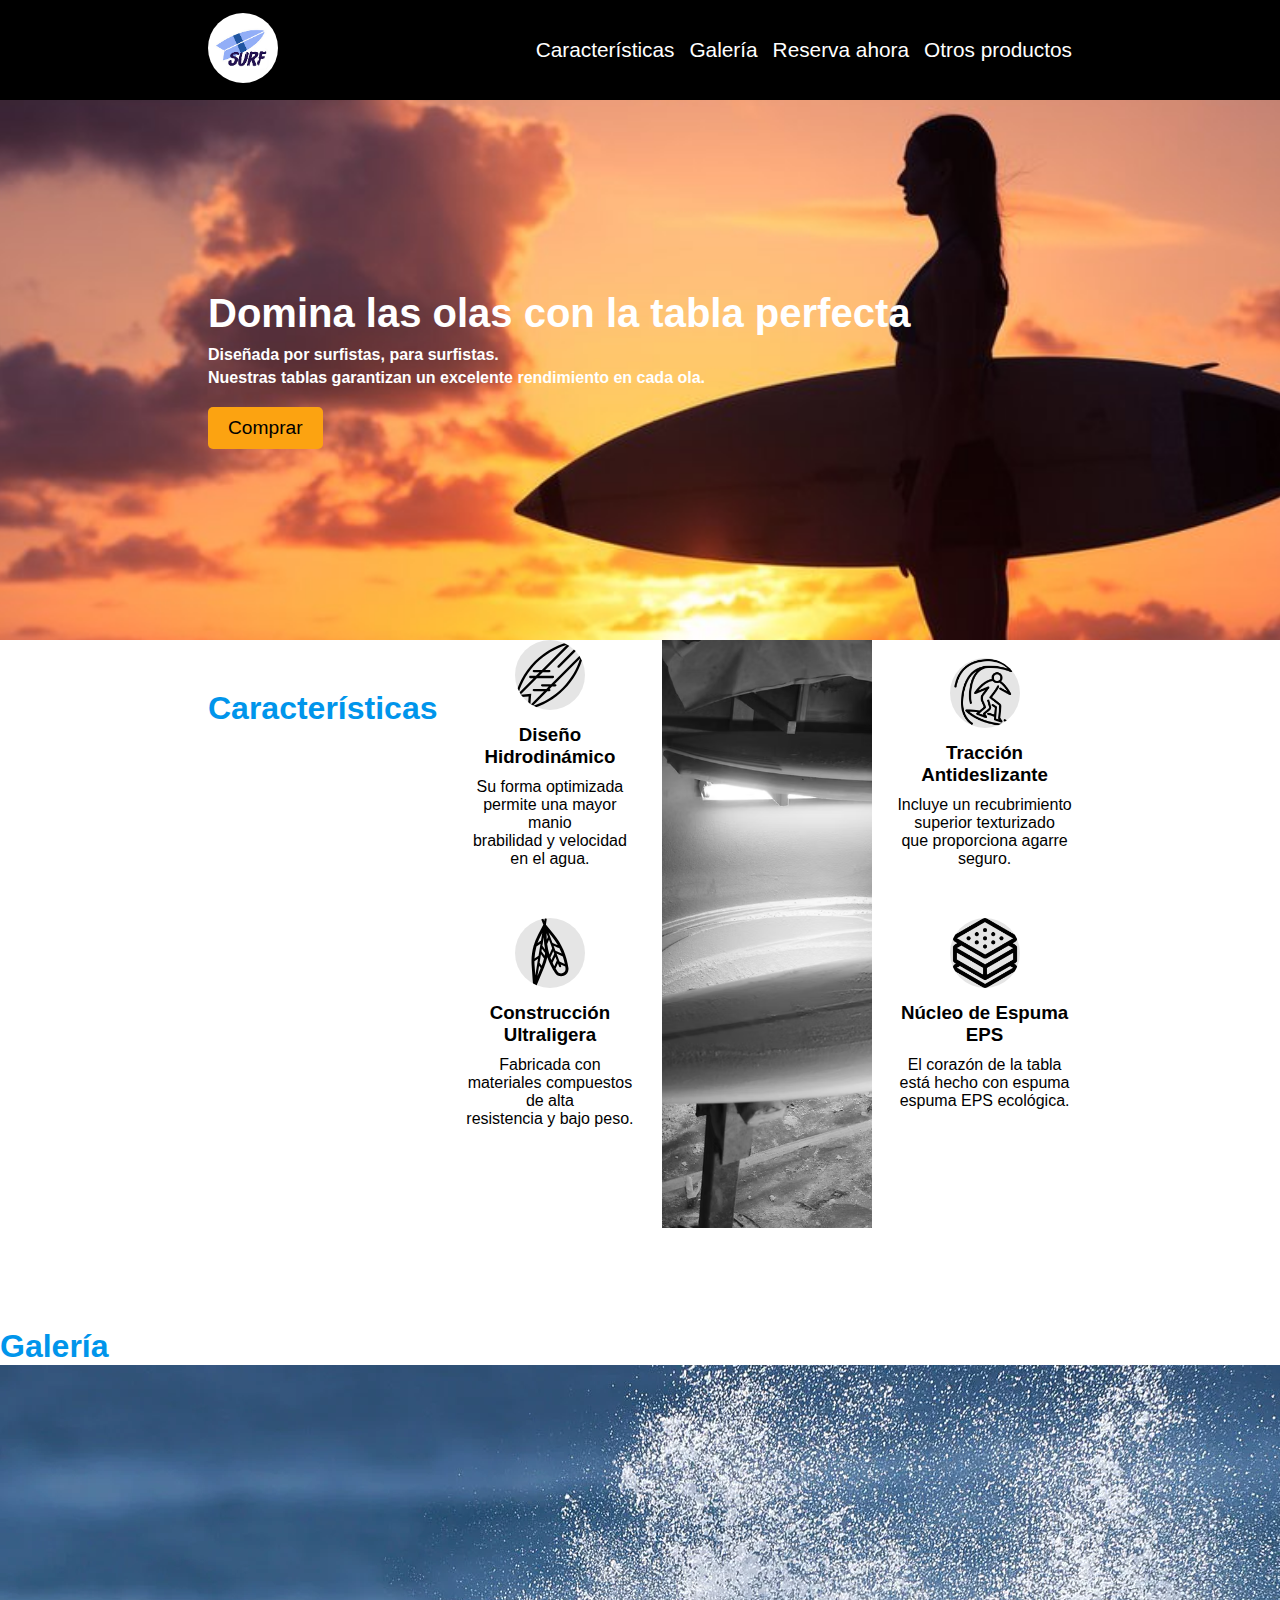
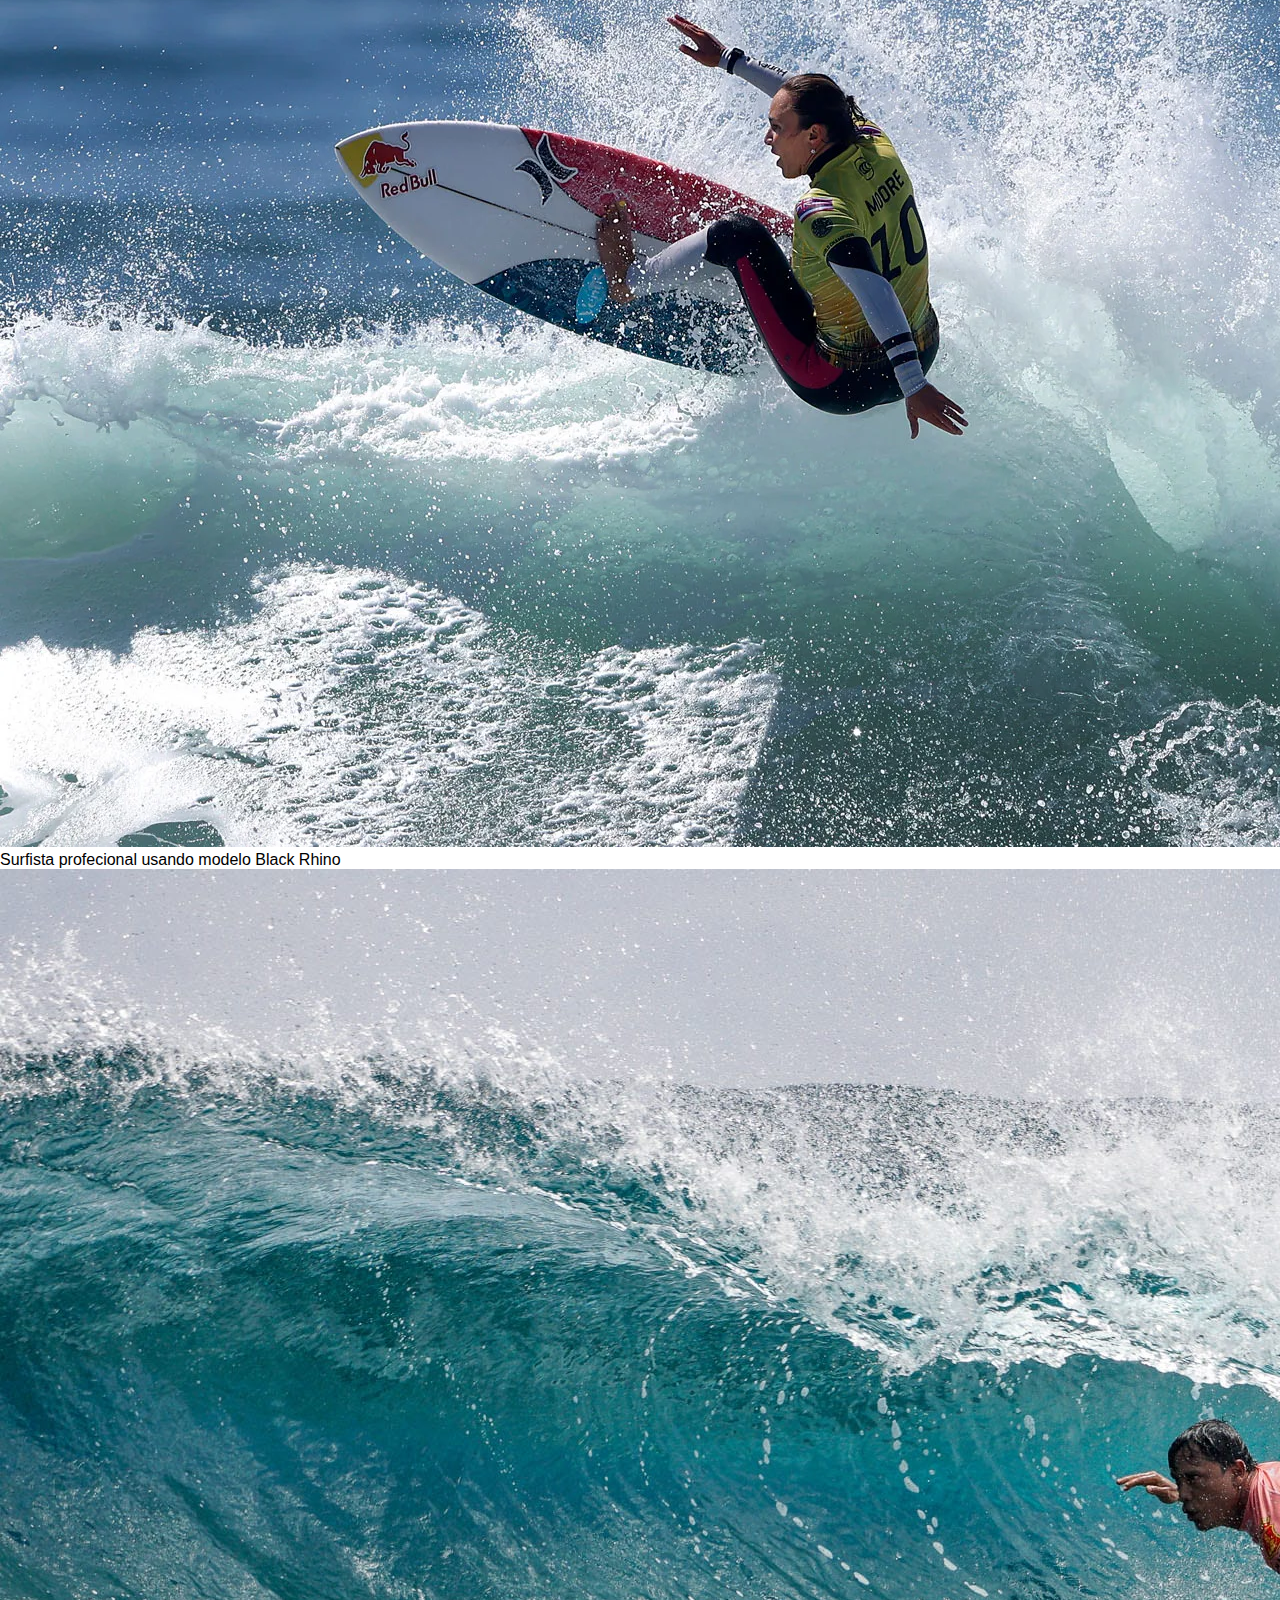
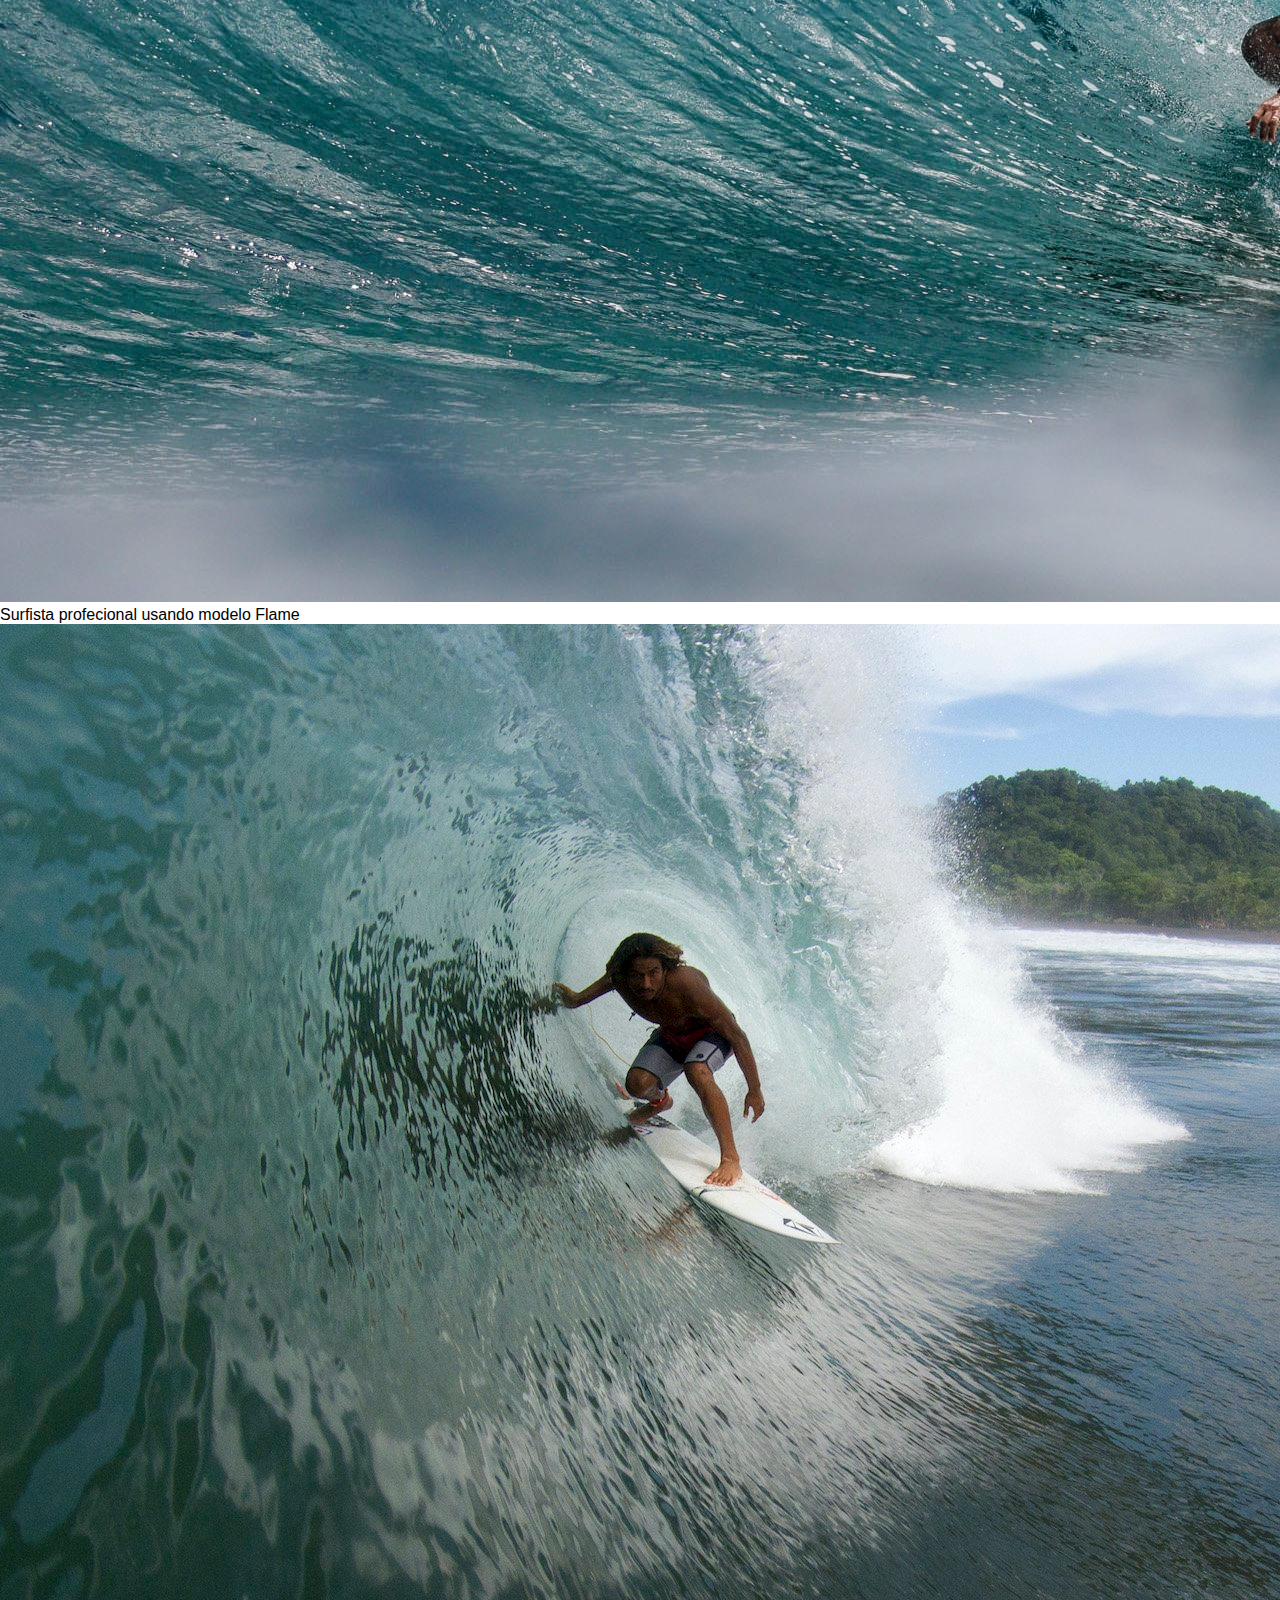
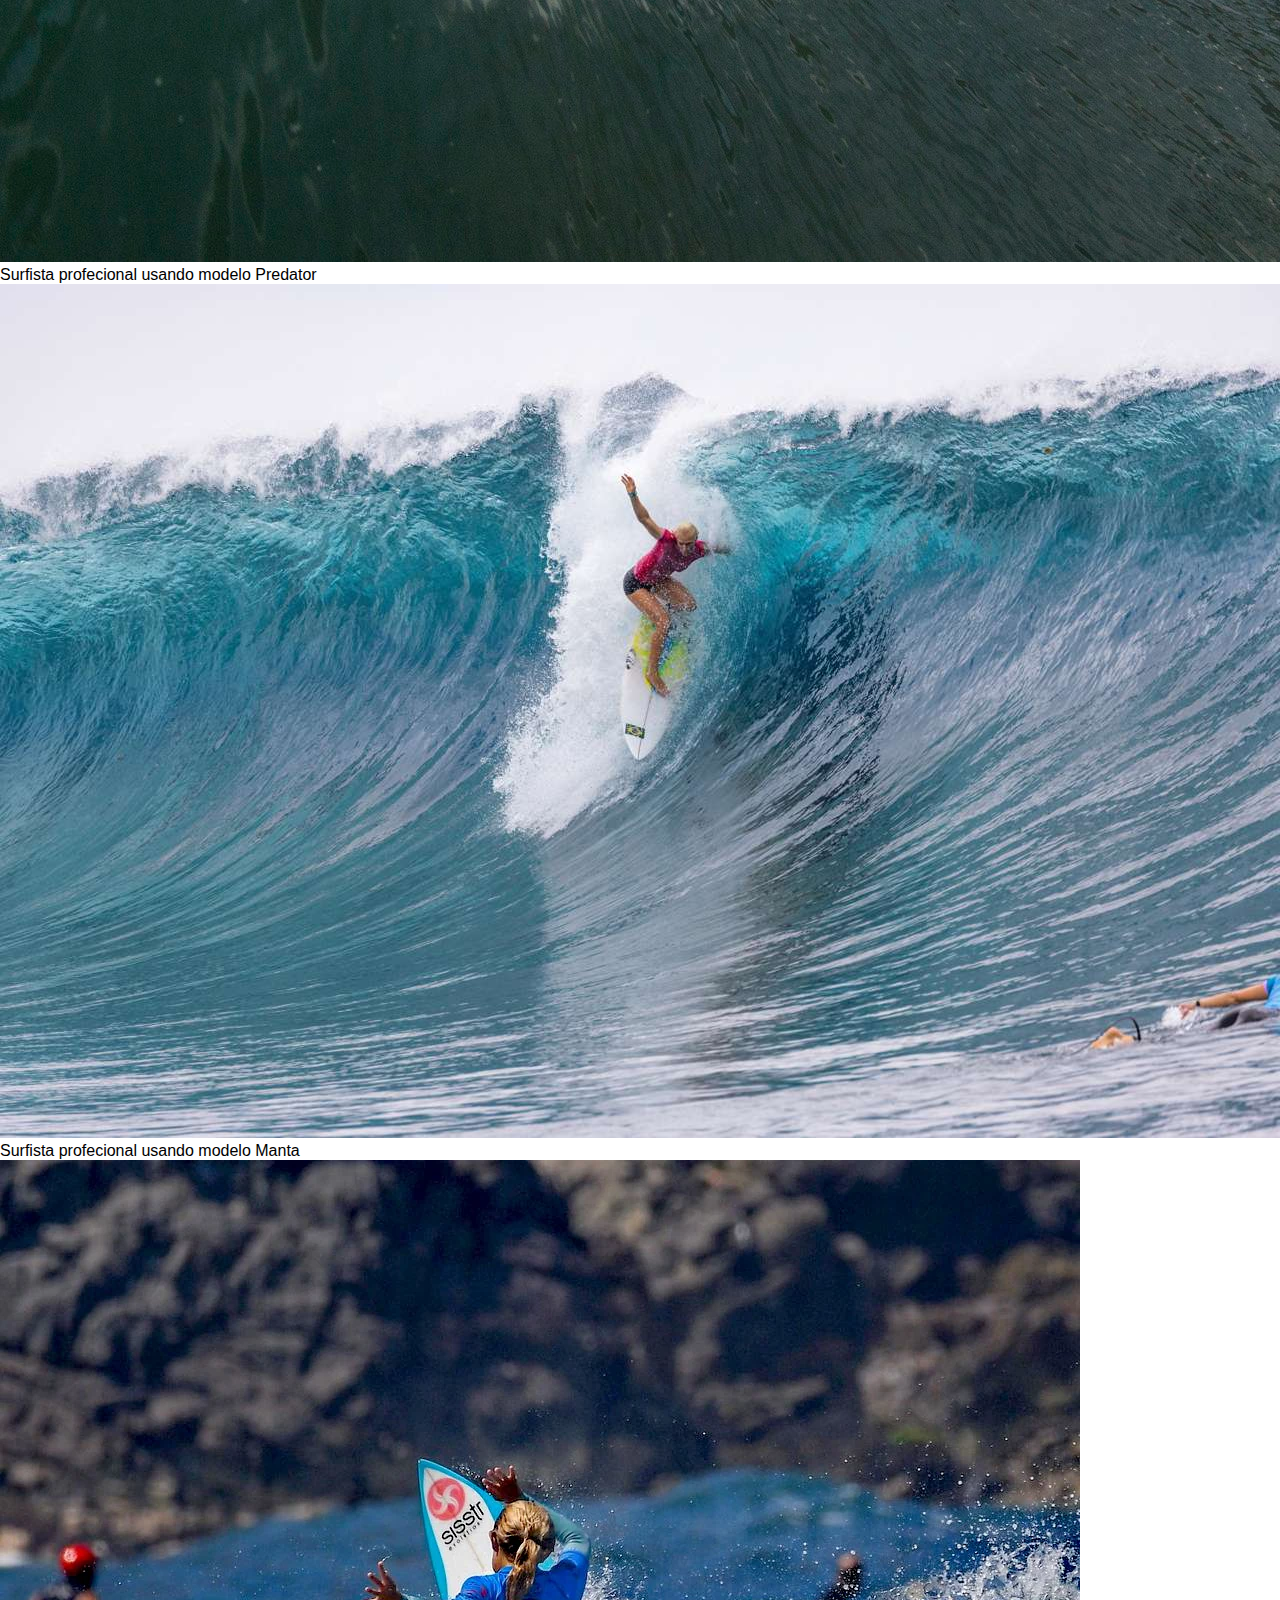
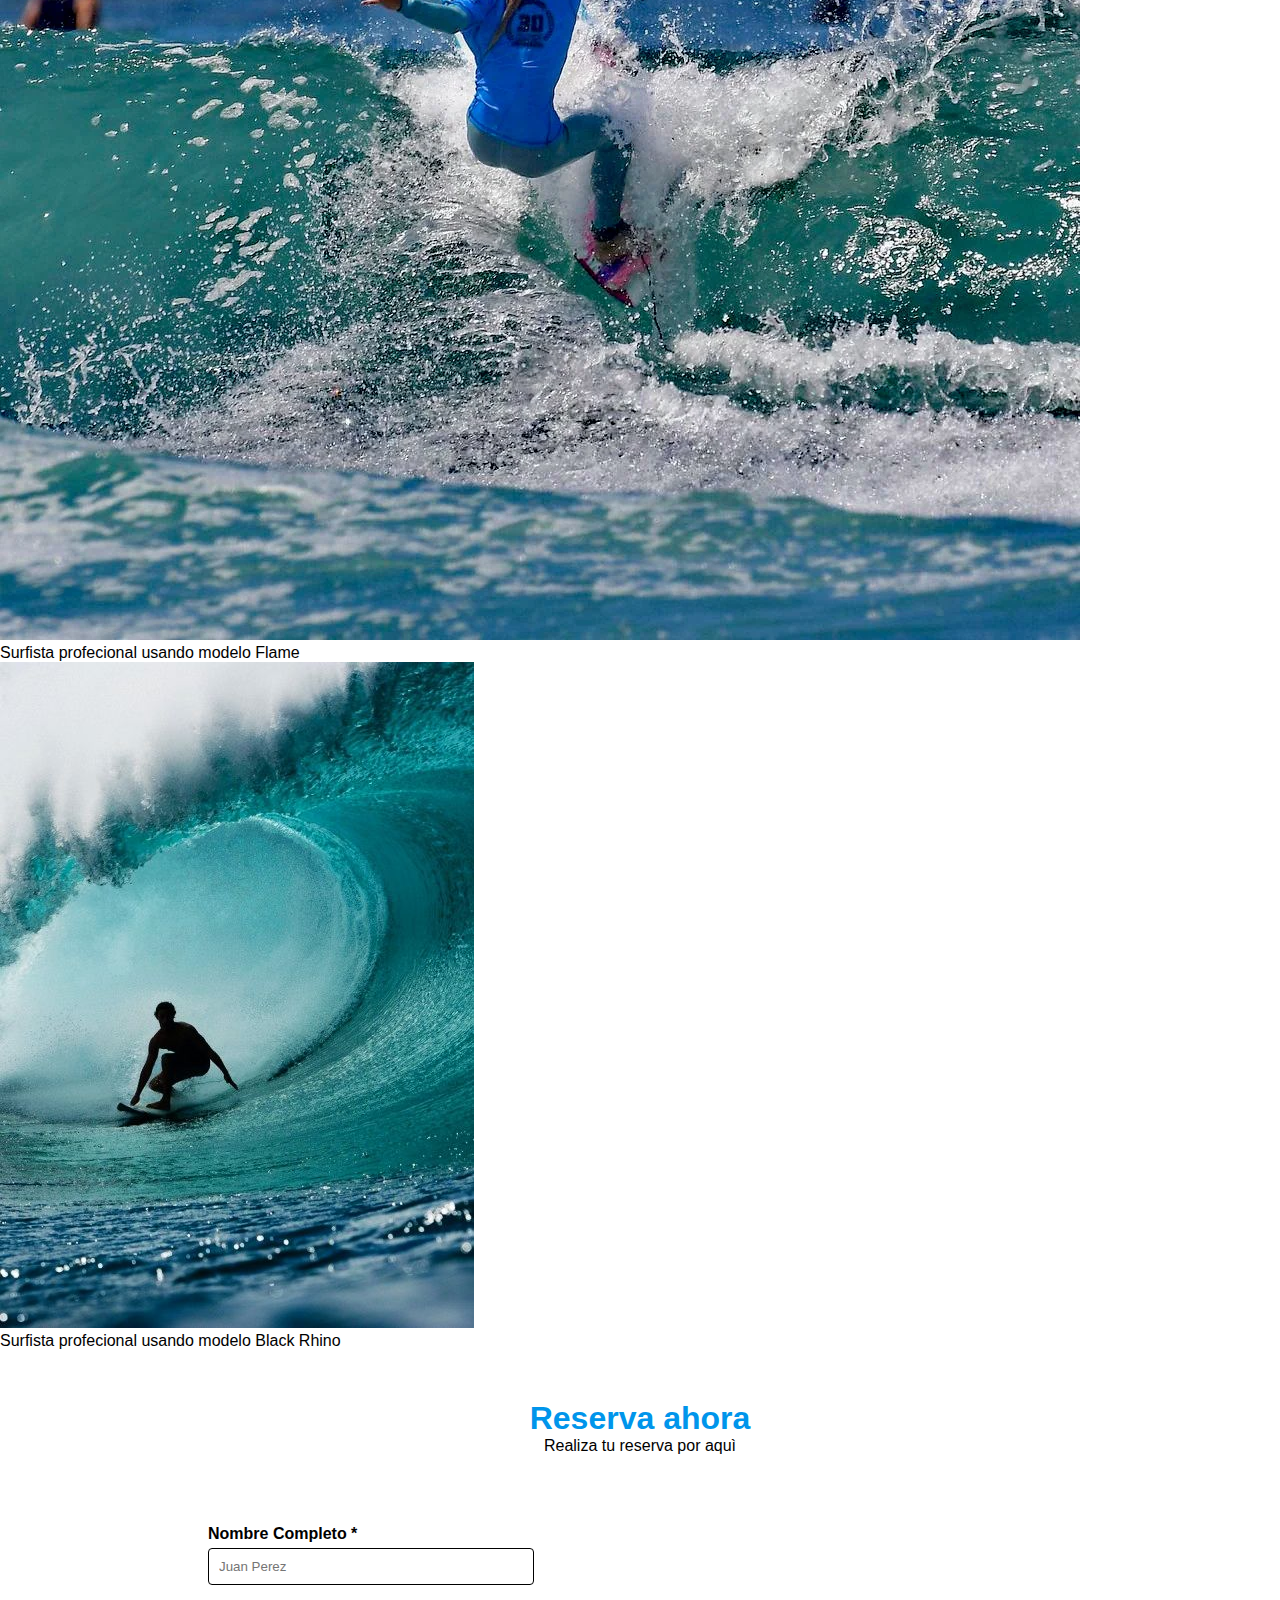
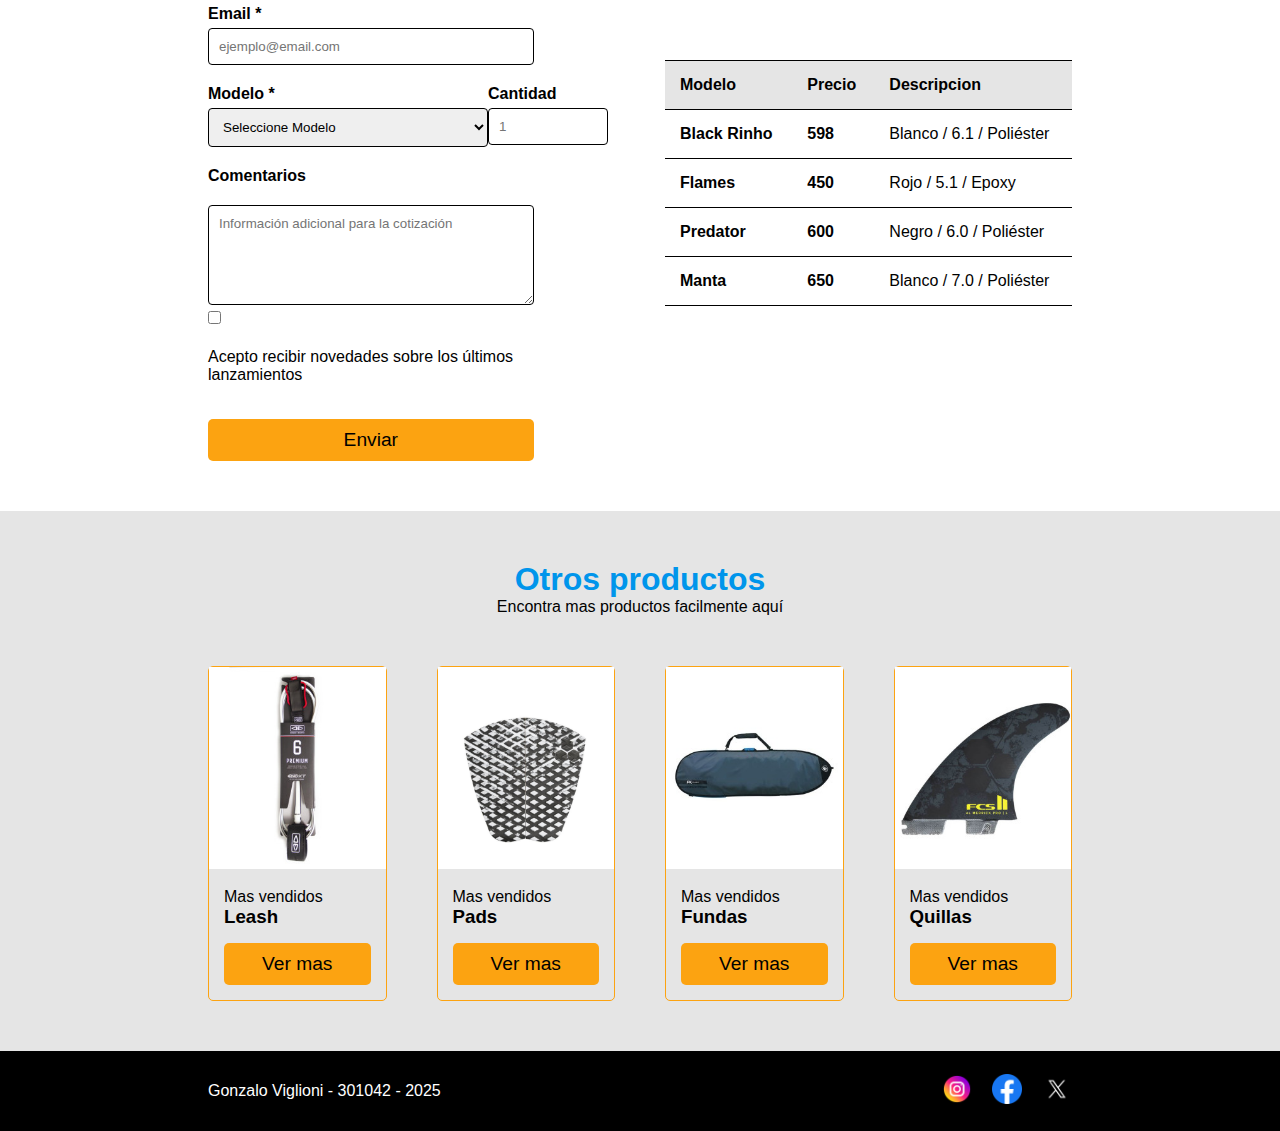
<file: index.html>
<!DOCTYPE html>
<html lang="es">

<head>
  <meta charset="UTF-8" />
  <meta name="viewport" content="width=device-width, initial-scale=1.0" />
  <meta name="description" content="Informacion de nuevos modelos de tablas de surf" />
  <title>Surf</title>
  <link rel="stylesheet" href="./css/styles.css" />
</head>

<body>
  <header>
    <div class="container">
      <figure>
        <img class="logo" src="./img/06.png" alt="Logo de la pagina surf" />
      </figure>
      <nav>
        <ul>
          <li><a href="#caracteristicas">Características</a></li>
          <li><a href="#galeria">Galería</a></li>
          <li><a href="#reserva">Reserva ahora</a></li>
          <li><a href="#otrosProductos">Otros productos</a></li>
        </ul>
      </nav>
    </div>
  </header>
  <main>
    <section id="heroSection">
      <div class="container">
        <h1>Domina las olas con la tabla perfecta</h1>
        <p><strong>Diseñada por surfistas, para surfistas.</strong></p>
        <p>
          <strong>Nuestras tablas garantizan un excelente rendimiento en cada
            ola.</strong>
        </p>
        <a class="btn" href="#reserva">Comprar</a>
      </div>
    </section>
    <section id="caracteristicas">
      <div class="container">
        <h2>Características</h2>

        <div class="contenedorIzquiero">
          <article class="cardCaracteristicas">
            <figure>
              <img src="./img/hidrodinamico.svg" alt="Imagen de tabla de surf" />
            </figure>
            <h3>Diseño Hidrodinámico</h3>

            <p>
              Su forma optimizada permite una mayor manio <br />brabilidad y
              velocidad en el agua.
            </p>
          </article>
          <article class="cardCaracteristicas">
            <figure>
              <img src="./img/ultraligera.svg" alt="Imagen de una pluma" />
            </figure>
            <h3>Construcción Ultraligera</h3>
            <p>
              Fabricada con materiales compuestos de alta<br />
              resistencia y bajo peso.
            </p>
          </article>
        </div>
        <figure class="contenedorImg"></figure>
        <div class="contenedorDerecho">
          <article class="cardCaracteristicas">
            <figure>
              <img src="./img/antideslizante.png" alt="Imagen surfeando una ola" />
            </figure>
            <h3>Tracción Antideslizante</h3>
            <p>
              Incluye un recubrimiento superior texturizado <br />
              que proporciona agarre seguro.
            </p>
          </article>
          <article class="cardCaracteristicas">
            <figure>
              <img src="./img/espuma.png" alt="Imagen de las capas de la tabla de surf" />
            </figure>
            <h3>Núcleo de Espuma EPS</h3>
            <p>
              El corazón de la tabla está hecho con espuma<br />espuma EPS
              ecológica.
            </p>
          </article>
        </div>
      </div>
    </section>
    <section id="galeria">
      <h2>Galería</h2>
      <article>
        <figure>
          <img src="./img/galeria01.webp" alt="Imagen de surfista profesional en una ola" />
          <figcaption>
            Surfista profecional usando modelo Black Rhino
          </figcaption>
        </figure>
      </article>
      <article>
        <figure>
          <img src="./img/galeria02.jpg" alt="Imagen de surfista profesional en una ola" />
          <figcaption>Surfista profecional usando modelo Flame</figcaption>
        </figure>
      </article>
      <article>
        <figure>
          <img src="./img/galeria03.jpg" alt="Imagen de surfista profesional en una ola" />
          <figcaption>Surfista profecional usando modelo Predator</figcaption>
        </figure>
      </article>
      <article>
        <figure>
          <img src="./img/galeria04.jpg" alt="Imagen de surfista profesional en una ola" />
          <figcaption>Surfista profecional usando modelo Manta</figcaption>
        </figure>
      </article>
      <article>
        <figure>
          <img src="./img/galeria05.webp" alt="Imagen de surfista profesional en una ola" />
          <figcaption>Surfista profecional usando modelo Flame</figcaption>
        </figure>
      </article>
      <article>
        <figure>
          <img src="./img/galeria06.jpg" alt="Imagen de surfista profesional en una ola" />
          <figcaption>
            Surfista profecional usando modelo Black Rhino
          </figcaption>
        </figure>
      </article>
    </section>
    <section id="reserva">
      <div class="container">
        <div class="headContainer">
          <h2>Reserva ahora</h2>
          <p>Realiza tu reserva por aquì</p>
        </div>

        <div class="columnaFormulario">
          <form action="back.js" method="post" autocomplete="on">
            <label for="txtNombre">Nombre Completo *</label>
            <input type="text" id="txtNombre" name="txtNombre" placeholder="Juan Perez" required />
            <label for="email">Email *</label>
            <input type="email" id="email" name="email" placeholder="ejemplo@email.com" required />

            <div class="flexModeloCantidad">
              <div>
                <label for="slcModelo">Modelo *</label>
                <select name="slcModelo" id="slcModelo" required>
                  <option value="x">Seleccione Modelo</option>
                  <option value="BR">Black Rinho</option>
                  <option value="F">Flames</option>
                  <option value="P">Predator</option>
                  <option value="M">Manta</option>
                </select>
              </div>

              <div>
                <label for="nbrCantidad">Cantidad</label>
                <input type="number" id="nbrCantidad" name="nbrCantidad" placeholder="1" />
              </div>
            </div>

            <label for="comentarios">Comentarios</label>
            <textarea name="comentarios" id="comentarios"
              placeholder="Información adicional para la cotización"></textarea>
            <input type="checkbox" name="ckbAcepto" id="ckbAcepto" value="Acepto" />
            <label class="labelInline" for="ckbAcepto">Acepto recibir novedades sobre los últimos lanzamientos</label>
            <input class="btn" type="submit" value="Enviar" />
          </form>
        </div>
        <div class="columnaTabla">
          <table>
            <thead>
              <tr>
                <th>Modelo</th>
                <th>Precio</th>
                <th>Descripcion</th>
              </tr>
            </thead>
            <tbody>
              <tr>
                <td>Black Rinho</td>
                <td>598</td>
                <td>Blanco / 6.1 / Poliéster</td>
              </tr>
              <tr>
                <td>Flames</td>
                <td>450</td>
                <td>Rojo / 5.1 / Epoxy</td>
              </tr>
              <tr>
                <td>Predator</td>
                <td>600</td>
                <td>Negro / 6.0 / Poliéster</td>
              </tr>
              <tr>
                <td>Manta</td>
                <td>650</td>
                <td>Blanco / 7.0 / Poliéster</td>
              </tr>
            </tbody>
          </table>
        </div>
      </div>
    </section>
    <section id="otrosProductos">
      <div class="container">
        <div class="headContainer">
          <h2>Otros productos</h2>
          <p>Encontra mas productos facilmente aquí</p>
        </div>
        <article>
          <figure>
            <img src="./img/leash.jpg" alt="Imagen de leash" />
          </figure>
          <div class="pieCard">
            <p>Mas vendidos</p>
            <h3>Leash</h3>
            <a class="btn" href="#">Ver mas</a>
          </div>
        </article>
        <article>
          <figure><img src="./img/pads.jpg" alt="Imagen de pad" /></figure>
          <div class="pieCard">
            <p>Mas vendidos</p>
            <h3>Pads</h3>
            <a class="btn" href="#">Ver mas</a>
          </div>
        </article>
        <article>
          <figure>
            <img src="./img/fundas.jpg" alt="Imagen de funda" />
          </figure>
          <div class="pieCard">
            <p>Mas vendidos</p>
            <h3>Fundas</h3>
            <a class="btn" href="#">Ver mas</a>
          </div>
        </article>
        <article>
          <figure>
            <img src="./img/quillas.jpg" alt="Imagen de quilla" />
          </figure>
          <div class="pieCard">
            <p>Mas vendidos</p>
            <h3>Quillas</h3>
            <a class="btn" href="#">Ver mas</a>
          </div>
        </article>
      </div>
    </section>
  </main>
  <footer>
    <div class="container">
      <p>Gonzalo Viglioni - 301042 - 2025</p>
      <div>
        <figure>
          <a href="https://instagram.com" target="_blank"><img src="./img/instagram.png" alt="Logo de Instagram" /></a>
        </figure>
        <figure>
          <a href="https://facebook.com" target="_blank"><img src="./img/facebook.png" alt="Logo de Facebook " /></a>
        </figure>
        <figure>
          <a href="https://twitter.com" target="_blank"><img src="./img/gorjeo.png" alt="Logo de x" /></a>
        </figure>
      </div>
    </div>
  </footer>
</body>

</html>
</file>
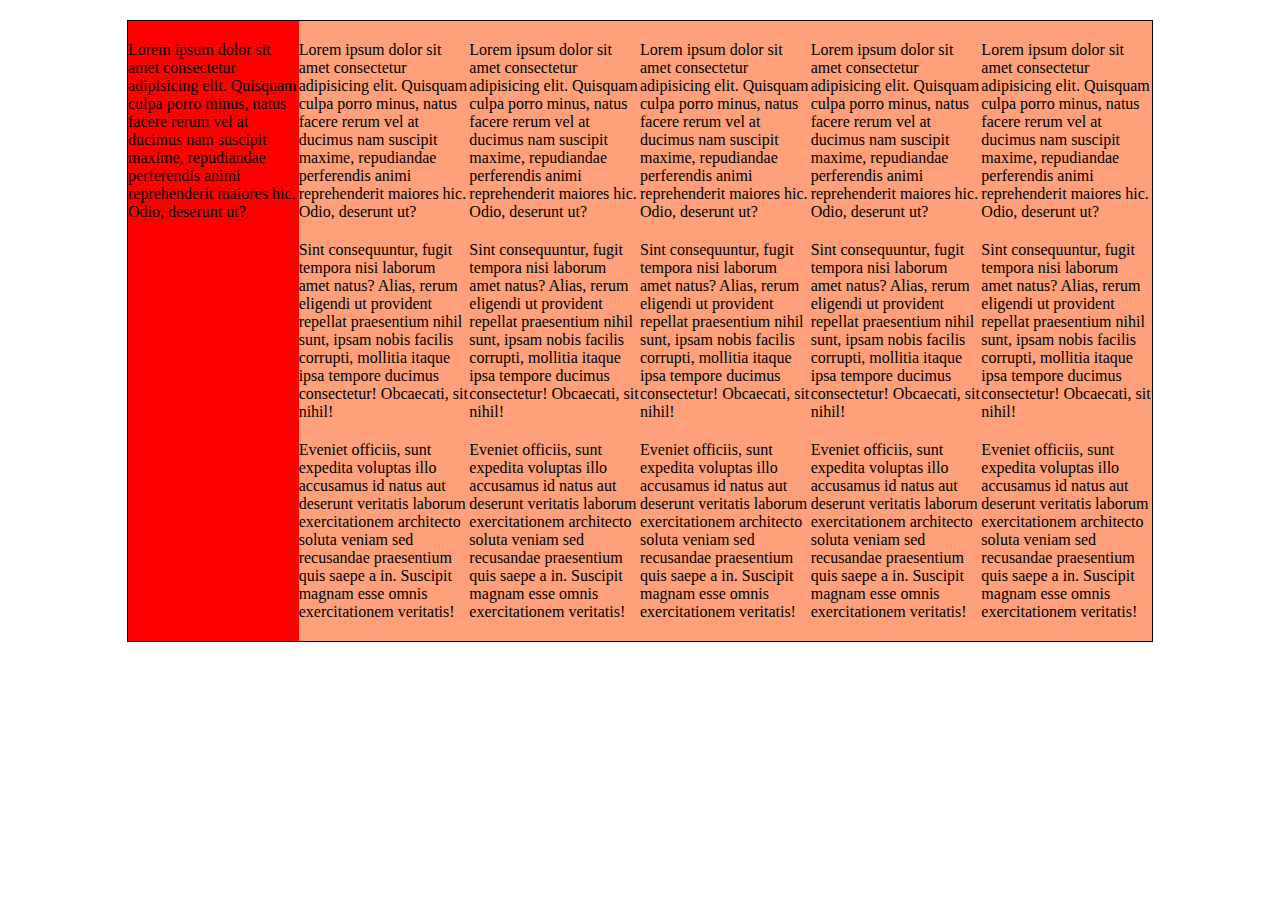
<file: img/06-05/index.html>
<!DOCTYPE html>
<html lang="es">
    <head>
        <meta charset="UTF-8">
        <meta name="viewport" content="width=device-width, initial-scale=1.0">
        <title>Display Flex</title>
        <meta name="description"
            content="Manejo de propiedades con Display Flex">
        <link rel="stylesheet" href="estilos.css">
    </head>
    <body>
        <section>
            <article class="uno">
                <p>Lorem ipsum dolor sit amet consectetur adipisicing elit.
                    Quisquam culpa porro minus, natus facere rerum vel at
                    ducimus nam suscipit maxime, repudiandae perferendis animi
                    reprehenderit maiores hic. Odio, deserunt ut?</p>

            </article>

            <article>
                <p>Lorem ipsum dolor sit amet consectetur adipisicing elit.
                    Quisquam culpa porro minus, natus facere rerum vel at
                    ducimus nam suscipit maxime, repudiandae perferendis animi
                    reprehenderit maiores hic. Odio, deserunt ut?</p>
                <p>Sint consequuntur, fugit tempora nisi laborum amet natus?
                    Alias, rerum eligendi ut provident repellat praesentium
                    nihil sunt, ipsam nobis facilis corrupti, mollitia itaque
                    ipsa tempore ducimus consectetur! Obcaecati, sit nihil!</p>
                <p>Eveniet officiis, sunt expedita voluptas illo accusamus id
                    natus aut deserunt veritatis laborum exercitationem
                    architecto soluta veniam sed recusandae praesentium quis
                    saepe a in. Suscipit magnam esse omnis exercitationem
                    veritatis!</p>
            </article>

            <article>
                <p>Lorem ipsum dolor sit amet consectetur adipisicing elit.
                    Quisquam culpa porro minus, natus facere rerum vel at
                    ducimus nam suscipit maxime, repudiandae perferendis animi
                    reprehenderit maiores hic. Odio, deserunt ut?</p>
                <p>Sint consequuntur, fugit tempora nisi laborum amet natus?
                    Alias, rerum eligendi ut provident repellat praesentium
                    nihil sunt, ipsam nobis facilis corrupti, mollitia itaque
                    ipsa tempore ducimus consectetur! Obcaecati, sit nihil!</p>
                <p>Eveniet officiis, sunt expedita voluptas illo accusamus id
                    natus aut deserunt veritatis laborum exercitationem
                    architecto soluta veniam sed recusandae praesentium quis
                    saepe a in. Suscipit magnam esse omnis exercitationem
                    veritatis!</p>
            </article>

            <article>
                <p>Lorem ipsum dolor sit amet consectetur adipisicing elit.
                    Quisquam culpa porro minus, natus facere rerum vel at
                    ducimus nam suscipit maxime, repudiandae perferendis animi
                    reprehenderit maiores hic. Odio, deserunt ut?</p>
                <p>Sint consequuntur, fugit tempora nisi laborum amet natus?
                    Alias, rerum eligendi ut provident repellat praesentium
                    nihil sunt, ipsam nobis facilis corrupti, mollitia itaque
                    ipsa tempore ducimus consectetur! Obcaecati, sit nihil!</p>
                <p>Eveniet officiis, sunt expedita voluptas illo accusamus id
                    natus aut deserunt veritatis laborum exercitationem
                    architecto soluta veniam sed recusandae praesentium quis
                    saepe a in. Suscipit magnam esse omnis exercitationem
                    veritatis!</p>
            </article>

            <article>
                <p>Lorem ipsum dolor sit amet consectetur adipisicing elit.
                    Quisquam culpa porro minus, natus facere rerum vel at
                    ducimus nam suscipit maxime, repudiandae perferendis animi
                    reprehenderit maiores hic. Odio, deserunt ut?</p>
                <p>Sint consequuntur, fugit tempora nisi laborum amet natus?
                    Alias, rerum eligendi ut provident repellat praesentium
                    nihil sunt, ipsam nobis facilis corrupti, mollitia itaque
                    ipsa tempore ducimus consectetur! Obcaecati, sit nihil!</p>
                <p>Eveniet officiis, sunt expedita voluptas illo accusamus id
                    natus aut deserunt veritatis laborum exercitationem
                    architecto soluta veniam sed recusandae praesentium quis
                    saepe a in. Suscipit magnam esse omnis exercitationem
                    veritatis!</p>
            </article>

            <article>
                <p>Lorem ipsum dolor sit amet consectetur adipisicing elit.
                    Quisquam culpa porro minus, natus facere rerum vel at
                    ducimus nam suscipit maxime, repudiandae perferendis animi
                    reprehenderit maiores hic. Odio, deserunt ut?</p>
                <p>Sint consequuntur, fugit tempora nisi laborum amet natus?
                    Alias, rerum eligendi ut provident repellat praesentium
                    nihil sunt, ipsam nobis facilis corrupti, mollitia itaque
                    ipsa tempore ducimus consectetur! Obcaecati, sit nihil!</p>
                <p>Eveniet officiis, sunt expedita voluptas illo accusamus id
                    natus aut deserunt veritatis laborum exercitationem
                    architecto soluta veniam sed recusandae praesentium quis
                    saepe a in. Suscipit magnam esse omnis exercitationem
                    veritatis!</p>
            </article>

        </section>
    </body>
</html>
</file>
<file: css/styles.css>
/**** Variables css ****/

:root{
    --negro:#000000;
    --azul: #0095EB;
    --amarillo: #FCA311;
    --gris: #E5E5E5;
    --blanco: #FFFFFF;
}

/**** Google Font ****/
@import url('https://fonts.googleapis.com/css2?family=Lato:ital,wght@0,100;0,300;0,400;0,700;0,900;1,100;1,300;1,400;1,700;1,900&family=Montserrat:ital,wght@0,100..900;1,100..900&display=swap');

/**** Reset css****/
*{
    margin: 0px;
    padding: 0px;
    box-sizing: border-box;
    font-family: 'Lato', sans-serif;
}
h1, h2, h3, nav{
    font-family: "Montserrat", sans-serif;
}


/**** General ****/
html{
    scroll-behavior: smooth;
}

.container{
    margin: 0px auto;
    width: 80%;
    padding: 0px 80px;
    max-width:1280px;
    display: flex;
}

/**** Header ****/
header .container{
    height: 100px;
    justify-content: space-between;
    align-items: center;
}
header{
  
    width: 100%;
    background-color: var(--negro);
    color: var(--gris);
    font-size: 1.3rem;
    
}
.logo{
   border-radius: 50%;
   width: 70px;
}

nav ul{
    list-style-type: none;
    display: flex;
    flex-wrap: wrap;
    gap: 15px;
    
    
}
nav ul li a{
    text-decoration: none;
    color: var(--blanco);
   
}
nav ul li a:hover{
    color: var(--azul);
}

/**** Hero Section ****/

#heroSection .container{
    height: 100%;
    flex-direction: column;
    align-items: flex-start;
    justify-content: center;
}

#heroSection{
    background-attachment: fixed;
    background-image: url("../img/poster3.jpg");
    height: 60vh;
    background-repeat: no-repeat;
    background-size: cover;
    background-position: center 1px; 
  
}


#heroSection p{
    margin-bottom: 5px;
    color: var(--blanco);
    
}

h1{
   color: var(--blanco);
   font-size: 2.5rem;
   font-weight: 800;
   margin-bottom: 10px;
}

.btn{
    display: inline-block;
    margin-top: 15px;
    background-color: var(--amarillo);
    border-style: none;
    font-size: 1.2rem;
    padding: 10px 20px;
    border-radius: 5px;
    transition: ease 1s;
    text-decoration: none;
    color: var(--negro);
}
.btn:hover{
    background-color: var(--negro);
    color: var(--azul); 
    
}

/***** Section Características *****/
#caracteristicas .container{
    
    flex-wrap: wrap;
   
    padding-bottom: 50px;
    column-gap: 25px;
}
#caracteristicas .container div{
    width: 100%;
    display: flex;
    justify-content: center;
    margin-bottom: 50px;
    
}
h2{
    
    font-size: 2rem;
    color: var(--azul);
    font-weight:600;
    margin-top: 50px;
}



.contenedorIzquiero, .contenedorDerecho{
    display: flex;
    flex-direction: column;
    flex: 1;
    
    
}
.contenedorImg{
    flex: 1.2;
    background-image: url(../img/caracteristicas.avif);
    background-repeat: no-repeat;
    background-size: cover;
    background-color: #0095EB; 
     
}
.cardCaracteristicas {
    display: flex;
    flex-direction: column;
    justify-content: center;
    align-items: center;
    color: #000000;
    gap: 10px;
    text-align: center;
    margin-bottom: 50px;
    cursor: pointer;
}

 .cardCaracteristicas img {
    width: 70px;
    border-radius: 50%;
    background-color: var(--gris);
    
}



/***** Section Galería *****/
#galeria{
    
    background-image: url(../img/patrongris.png);
    background-attachment: fixed;  
}

#galeria .container{
    width: 100%;
    flex-wrap: wrap;
    padding: 0px;
}

/***** Section Reserva ahora *****/
#reserva .container{
    flex-wrap: wrap;
     gap: 50px;
    padding-bottom: 50px; 
}
.columnaFormulario, .columnaTabla {
    flex: 1;
}
.columnaTabla {
  display: flex;
  align-items: center;
}
table{
    width: 100%;
    border-collapse: collapse;
}

table,th,td{
   border-top: solid black 1px;
   border-bottom: solid black 1px;
   
}
th{
    text-align: left;
    background-color: var(--gris);
    font-weight: 600;
}
th, td{
    padding: 15px;
}
table tbody tr td:nth-child(1),td:nth-child(2){
    font-weight: 600;
}

form{
    width: 80%;
    font-weight: 600;
}
label , textarea{
    display: block;
    margin-top: 20px;
    margin-bottom: 5px;
}
.labelInline{
    display: inline-block;
    font-weight: normal;
    
}
.flexModeloCantidad{
    
    display: flex;
    justify-content: space-between;
    
}
select{
    width: 280px;
}
input, select, textarea {
    padding: 10px;
    border: 1px solid black;
    border-radius: 4px;
    
   
}

input[type="text"], input[type="email"]{
    width: 100%; 
}

input[type="number"]{
    width: 120px; 
}
textarea{
    width: 100%;
    height: 100px;
}



form .btn{
   width: 100%;
   margin-top: 30px;
    cursor: pointer;
 
    
    
} 


/***** Section Otros Productos *****/
#otrosProductos{
    background-color: var(--gris);
    background-image: url(../img/patrongris.png);
    background-attachment: fixed;  
}

#otrosProductos .container {
    flex-wrap: wrap;
    gap: 50px;
    padding-bottom: 50px;
    
}
 .headContainer{
    display: flex;
    flex-direction: column;
    justify-content: center;
    align-items: center;
    width: 100%;
} 

#otrosProductos .container article{
    flex: 1;
    border-style:  solid;
    border-color: var(--amarillo);
    border-width: 1px;
    border-radius: 5px;
    
}
#otrosProductos .container article img{
    width: 100%;
}
.pieCard{
    padding: 15px;
   
}

.pieCard .btn{
    width: 100%;
    text-align: center;
 
    
    
} 


/***** Footer *****/
footer .container{
    justify-content: space-between;
    align-items: center;
}
footer {
    background-color: var(--negro);
    color: var(--blanco);
    height: 80px;
    display: flex;
    justify-content: space-between;
    align-items: center;
}

footer div {
    display: flex;
}

footer figure img {
    width: 30px;
    margin-left: 20px;
}
</file>
<file: img/06-05/estilos.css>
/* DISPLAY FLEX 

-estructuras complejas
-nos permiten organizar la informacion

- RELACION PADRE HIJO
propiedades CSS -> padre -> contenedor
propiedades CSS -> hijo -> items


PROPIEDADES FLEX

*/

* {
    margin: 0;
    padding: 0;
}

section {
    width: 80%;
    max-width: 1280px;
    margin: 20px auto;
    border: 1px solid;
    display: flex;
}

article {
    background-color: lightsalmon;
    width: 500px;
}

p {
    margin: 20px 0px;
}

.uno {
    background-color: red;
}
</file>
